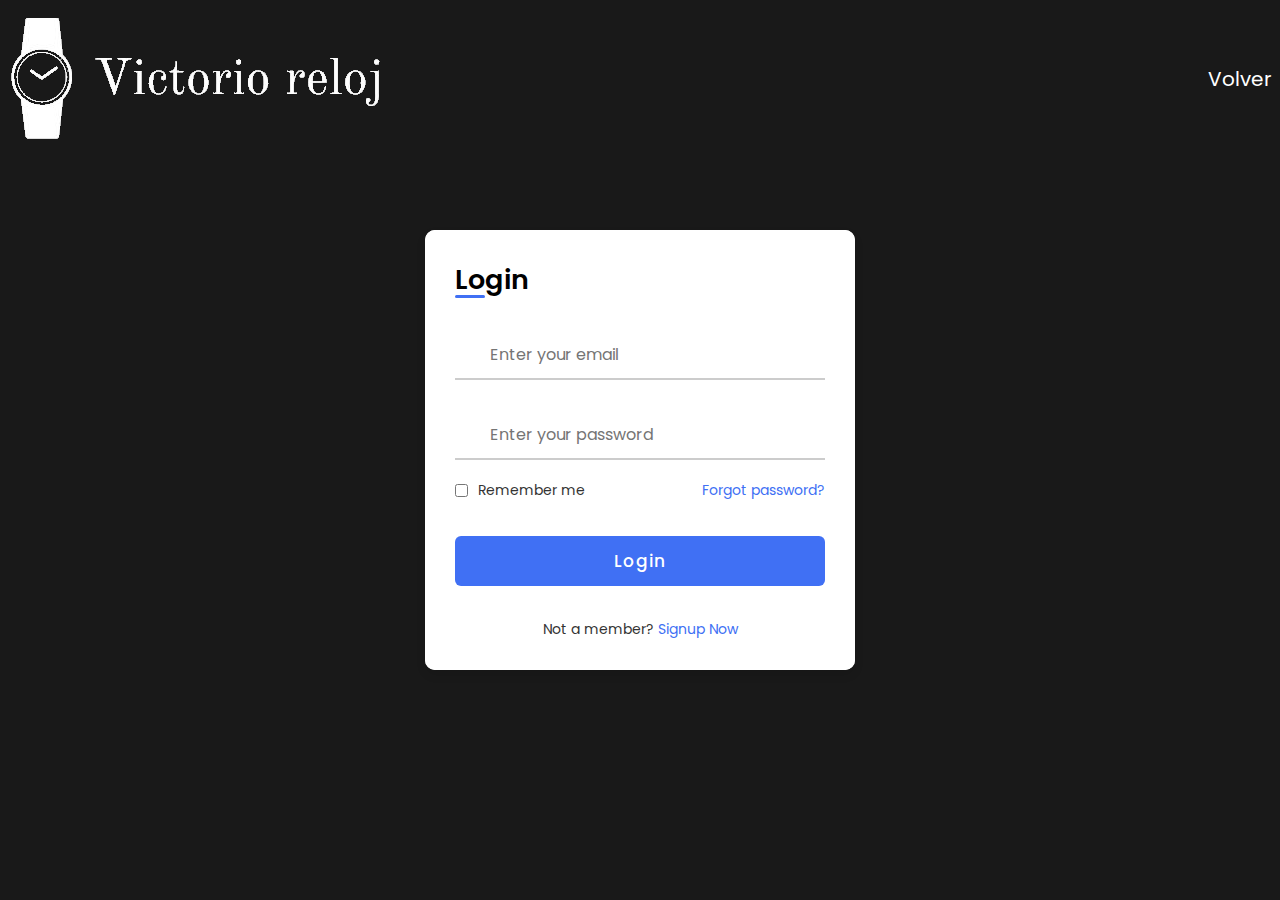
<file: login.html>
<!DOCTYPE html>
<html lang="en">

<head>
    <meta charset="UTF-8">
    <meta http-equiv="X-UA-Compatible" content="IE=edge">
    <meta name="viewport" content="width=device-width, initial-scale=1.0">
    <link rel="stylesheet" href="login.css">
    <title>Victorio reloj</title>
</head>

<body>

    <header class="header-container">
        <!-- Inicio del navbar -->
        <div class="nav-container">
            <nav class="navbar">
                <img class="img-logo" src="./asset/logo-reloj.png" alt="inicio">
                <div class="ul-container">
                    <ul class="todu-list">
                       <a href="index.html">Volver</a>
                    </ul>
                    <button class="ham" type="button-ham">
                        <span class="br-1"></span>
                        <span class="br-2"></span>
                        <span class="br-3"></span>
                    </button>
                </div>
            </nav>
        </div>
        <!-- Final del navbar -->
    </header>
    <!-- Final del header -->

    <div class="container">
        <div class="forms">
            <div class="form login">
                <span class="title">Login</span>

                <form action="#">
                    <div class="input-field">
                        <input type="text" placeholder="Enter your email" required>
                        <i class="uil uil-envelope icon"></i>
                    </div>
                    <div class="input-field">
                        <input type="password" class="password" placeholder="Enter your password" required>
                        <i class="uil uil-lock icon"></i>
                        <i class="uil uil-eye-slash showHidePw"></i>
                    </div>

                    <div class="checkbox-text">
                        <div class="checkbox-content">
                            <input type="checkbox" id="logCheck">
                            <label for="logCheck" class="text">Remember me</label>
                        </div>

                        <a href="#" class="text">Forgot password?</a>
                    </div>

                    <div class="input-field button">
                        <input type="button" value="Login">
                    </div>
                </form>

                <div class="login-signup">
                    <span class="text">Not a member?
                        <a href="#" class="text signup-link">Signup Now</a>
                    </span>
                </div>
            </div>

            <!-- Registration Form -->
            <div class="form signup">
                <span class="title">Registration</span>

                <form action="#">
                    <div class="input-field">
                        <input type="text" placeholder="Enter your name" required>
                        <i class="uil uil-user"></i>
                    </div>
                    <div class="input-field">
                        <input type="text" placeholder="Enter your email" required>
                        <i class="uil uil-envelope icon"></i>
                    </div>
                    <div class="input-field">
                        <input type="password" class="password" placeholder="Create a password" required>
                        <i class="uil uil-lock icon"></i>
                    </div>
                    <div class="input-field">
                        <input type="password" class="password" placeholder="Confirm a password" required>
                        <i class="uil uil-lock icon"></i>
                        <i class="uil uil-eye-slash showHidePw"></i>
                    </div>

                    <div class="checkbox-text">
                        <div class="checkbox-content">
                            <input type="checkbox" id="termCon">
                            <label for="termCon" class="text">I accepted all terms and conditions</label>
                        </div>
                    </div>

                    <div class="input-field button">
                        <input type="button" value="Signup">
                    </div>
                </form>

                <div class="login-signup">
                    <span class="text">Already a member?
                        <a href="#" class="text login-link">Login Now</a>
                    </span>
                </div>
            </div>
        </div>
    </div>

    <script src="login.js"></script>
    <script src="nav.js"></script>
</body>

</html>
</file>
<file: login.css>
@import url('https://fonts.googleapis.com/css2?family=Poppins:wght@300;400;500;600;700&display=swap');

* {
    margin: 0;
    padding: 0;
    box-sizing: border-box;
    font-family: 'Poppins', sans-serif;
}

ul {
    list-style: none;
}

a {
    text-decoration: none;
    color: #fff;
}

body {
    height: 100vh;
    display: flex;
    align-items: center;
    justify-content: center;
    background-color: #191919;
}

.header-container {
    width: 100%;
    position: fixed;
    top: 0;
}

.navbar {
    display: flex;
    justify-content: space-between;
    align-items: center;
    padding: 8px;
    gap: 25px;
    font-size: 20px;
    background-color: #191919;
    min-height: 8vh;
}

.ul-container {
    display: contents;
    align-items: center;
}

.todu-list {
    display: contents;
    list-style: none;
}

.nav-item {
    text-decoration: none;
}

.img-logo {
    height: 100%;
}

.nav-link {
    text-decoration: none;
    color: white;
}

.input-search {
    width: 70%;
    height: 30px;
    border-radius: 10px;
}

.btn-search {
    height: 31px;
    width: 27%;
    border-radius: 10px;
    font-size: 14px;
    cursor: pointer;
    background-color: white;
    border: solid 1px white;
}

.ham {
    display: none;
    cursor: pointer;
    border: none;
    margin: 0;
    padding: 0;
    background-color: transparent;
}

.ham span {
    display: block;
    background-color: #f3f3f3;
    height: 3px;
    width: 28px;
    margin: 10px auto;
    border-radius: 2px;
    transition: 0.2s 0.1s;
}

.ham:hover {
    transform: rotate(360deg);
}

.nav-item a:hover {
    background-color: rgba(100, 100, 100, 0.671);
    transition: 0.3s;
}

/* Mobile */
@media (max-width: 1140px) {
    .ham {
        display: block;
        position: absolute;
        top: 42px;
        right: 25px;
    }

    .navbar {
        flex-direction: column;
        align-items: flex-start;
        padding-top: 25px;
        padding-bottom: 25px;
    }

    .todu-list {
        flex-direction: column;
        justify-content: space-around;
        align-items: center;
        margin: 0;
        padding: 0;
        width: 100%;
        display: none;
        opacity: 0;
    }

    .nav-item {
        width: 100%;
        text-align: center;
        padding: 20px;
    }

    .main-container {
        margin-top: 41px;
    }
}

/* Animaciones del maenu */
@keyframes muestraMenu {
    form {
        opacity: 0;
    }

    to {
        opacity: 1;
    }
}

.todu-list.activado {
    display: flex;
    animation: muestraMenu 350ms ease-in-out both;
}

.br-1.animado {
    transform: rotate(-45deg) translate(-10px, 8px);
}

.br-2.animado {
    opacity: 0;
}

.br-3.animado {
    transform: rotate(45deg) translate(-10px, -8px);
}

/* Final del navbar */

.container {
    position: relative;
    max-width: 430px;
    width: 100%;
    background: #fff;
    border-radius: 10px;
    box-shadow: 0 5px 10px rgba(0, 0, 0, 0.1);
    overflow: hidden;
    margin: 0 20px;
}

.container .forms {
    display: flex;
    align-items: center;
    height: 440px;
    width: 200%;
    transition: height 0.2s ease;
}


.container .form {
    width: 50%;
    padding: 30px;
    background-color: #fff;
    transition: margin-left 0.18s ease;
}

.container.active .login {
    margin-left: -50%;
    opacity: 0;
    transition: margin-left 0.18s ease, opacity 0.15s ease;
}

.container .signup {
    opacity: 0;
    transition: opacity 0.09s ease;
}

.container.active .signup {
    opacity: 1;
    transition: opacity 0.2s ease;
}

.container.active .forms {
    height: 600px;
}

.container .form .title {
    position: relative;
    font-size: 27px;
    font-weight: 600;
}

.form .title::before {
    content: '';
    position: absolute;
    left: 0;
    bottom: 0;
    height: 3px;
    width: 30px;
    background-color: #4070f4;
    border-radius: 25px;
}

.form .input-field {
    position: relative;
    height: 50px;
    width: 100%;
    margin-top: 30px;
}

.input-field input {
    position: absolute;
    height: 100%;
    width: 100%;
    padding: 0 35px;
    border: none;
    outline: none;
    font-size: 16px;
    border-bottom: 2px solid #ccc;
    border-top: 2px solid transparent;
    transition: all 0.2s ease;
}

.input-field input:is(:focus, :valid) {
    border-bottom-color: #4070f4;
}

.input-field i {
    position: absolute;
    top: 50%;
    transform: translateY(-50%);
    color: #999;
    font-size: 23px;
    transition: all 0.2s ease;
}

.input-field input:is(:focus, :valid)~i {
    color: #4070f4;
}

.input-field i.icon {
    left: 0;
}

.input-field i.showHidePw {
    right: 0;
    cursor: pointer;
    padding: 10px;
}

.form .checkbox-text {
    display: flex;
    align-items: center;
    justify-content: space-between;
    margin-top: 20px;
}

.checkbox-text .checkbox-content {
    display: flex;
    align-items: center;
}

.checkbox-content input {
    margin-right: 10px;
    accent-color: #4070f4;
}

.form .text {
    color: #333;
    font-size: 14px;
}

.form a.text {
    color: #4070f4;
    text-decoration: none;
}

.form a:hover {
    text-decoration: underline;
}

.form .button {
    margin-top: 35px;
}

.form .button input {
    border: none;
    color: #fff;
    font-size: 17px;
    font-weight: 500;
    letter-spacing: 1px;
    border-radius: 6px;
    background-color: #4070f4;
    cursor: pointer;
    transition: all 0.3s ease;
}

.button input:hover {
    background-color: #265df2;
}

.form .login-signup {
    margin-top: 30px;
    text-align: center;
}

/* Inicion del footer */

/* footer {
    bottom: 0;
    left: 0;
    height: fit-content;
    width: 100%;
    display: flex;
    justify-content: center;
    align-items: center;
    flex-direction: column;
    background-color: var(--dark);
    color: white;
    background-color: #191919;
}

.copyright-container {
    width: 100%;
    display: flex;
    justify-content: center;
    align-items: center;
    border-top: 1px solid rgba(255, 255, 255, 0.3);
}

.copyright {
    font-size: 12px;
    opacity: 0.7;
    font-weight: 400;
    padding: 10px 0;
}

.footer-menus {
    display: flex;
    justify-content: space-between;
    align-items: flex-start;
    width: 40%;
}

.footer-container {
    height: fit-content;
    width: 100%;
    padding: 3rem 6rem;
    box-sizing: border-box;
    display: flex;
    justify-content: space-between;
    align-items: flex-start;
}

.footer-content-container {
    display: flex;
    justify-content: flex-start;
    align-items: flex-start;
    flex-direction: column;
}

/* footer .website-logo {
    margin-bottom: 1.2rem;
    font-size: calc(1vw + 20px);
} */

/* .footer-info,
.menu-item-footer {
    margin: 0.2rem 0;
    opacity: 0.7;
    color: white;
    text-decoration: none;
    transition: 0.5s;
}

.menu-item-footer:hover {
    opacity: 1;
}

.menu-title {
    font-size: var(--medium-text-font);
    font-weight: 400;
    text-transform: uppercase;
    margin-bottom: 1.2rem;
}

.social-container {
    display: flex;
    justify-content: center;
    align-items: center;
    height: 30px;
    width: 100%;
}

.social-link {
    height: 100%;
    width: 30px;
    background-image: url(/digital-news/asset/FacebookLogo.png);
    background-size: 70%;
    background-position: center;
    margin-right: 1rem;
    background-repeat: no-repeat;
}

.social-link:hover {
    opacity: 0.7;
}

.social-link:nth-of-type(2) {
    background-image: url(/digital-news/asset/TwitterLogo.png);
}

.social-link:nth-of-type(3) {
    background-image: url(/digital-news/asset/InstagramLogo.png);
}

.btn-login {
    min-width: 130px;
    height: 40px;
    color: #fff;
    padding: 5px 10px;
    font-weight: bold;
    cursor: pointer;
    transition: all 0.3s ease;
    position: relative;
    display: inline-block;
    outline: none;
    overflow: hidden;
    border-radius: 5px;
    border: none;
    background-color: #6c757d
}

.btn-login:hover {
    border-radius: 5px;
    padding-right: 24px;
    padding-left: 8px;
}

.btn-login:hover:after {
    opacity: 1;
    right: 10px;
}

.btn-login:after {
    content: "\00BB";
    position: absolute;
    opacity: 0;
    font-size: 20px;
    line-height: 40px;
    top: 0;
    right: -20px;
    transition: 0.4s;
} */ 
/* Final del footer */
</file>
